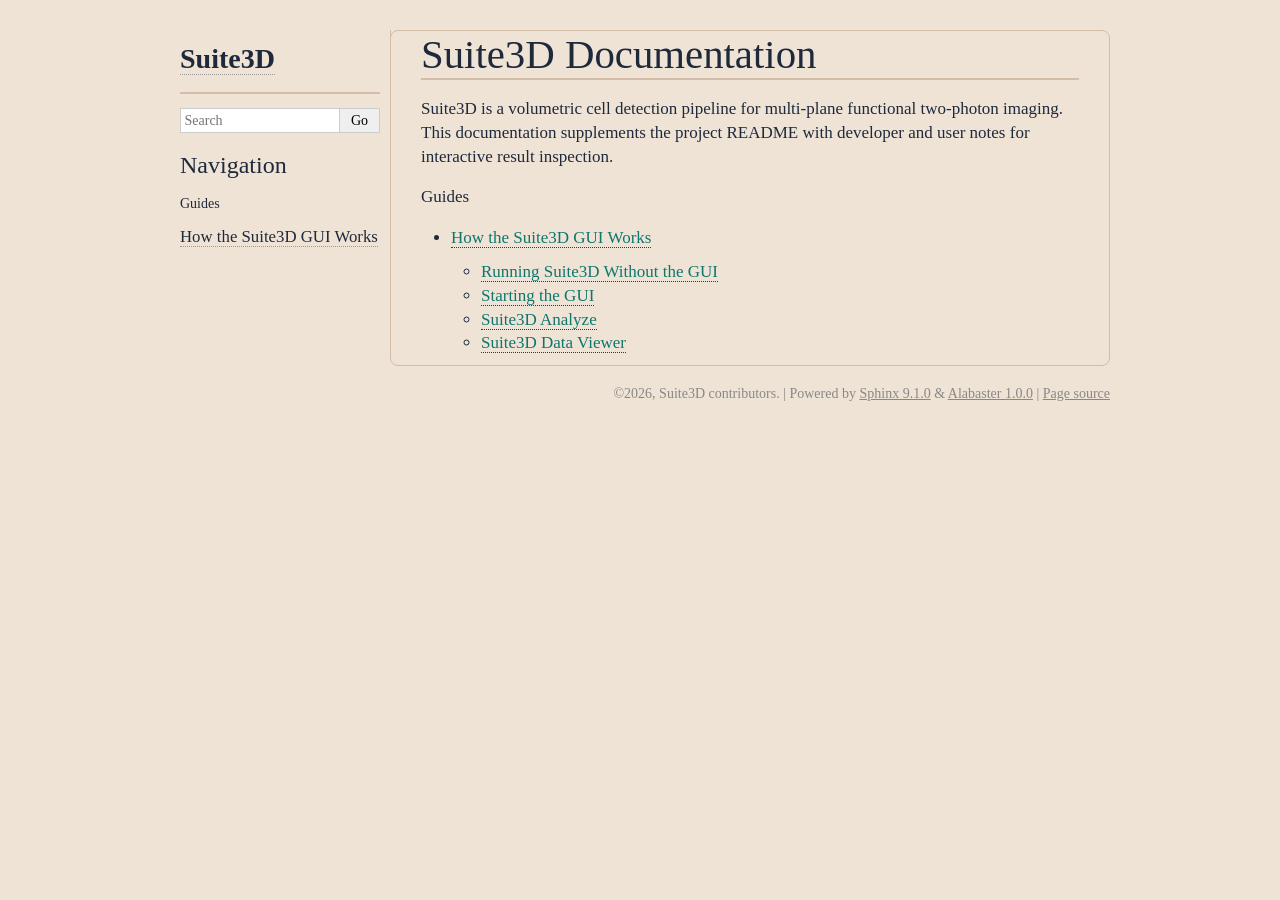
<file: docs/_build/html/index.html>
<!DOCTYPE html>

<html lang="en" data-content_root="./">
  <head>
    <meta charset="utf-8" />
    <meta name="viewport" content="width=device-width, initial-scale=1.0" /><meta name="viewport" content="width=device-width, initial-scale=1" />

    <title>Suite3D Documentation &#8212; Suite3D documentation</title>
    <link rel="stylesheet" type="text/css" href="_static/pygments.css?v=5ecbeea2" />
    <link rel="stylesheet" type="text/css" href="_static/basic.css?v=b08954a9" />
    <link rel="stylesheet" type="text/css" href="_static/alabaster.css?v=27fed22d" />
    <link rel="stylesheet" type="text/css" href="_static/custom.css?v=f5056de7" />
    <script src="_static/documentation_options.js?v=5929fcd5"></script>
    <script src="_static/doctools.js?v=fd6eb6e6"></script>
    <script src="_static/sphinx_highlight.js?v=6ffebe34"></script>
    <link rel="index" title="Index" href="genindex.html" />
    <link rel="search" title="Search" href="search.html" />
    <link rel="next" title="How the Suite3D GUI Works" href="gui.html" />
   
  <link rel="stylesheet" href="_static/custom.css" type="text/css" />
  

  
  

  </head><body>
  

    <div class="document">
      <div class="documentwrapper">
        <div class="bodywrapper">
          

          <div class="body" role="main">
            
  <section id="suite3d-documentation">
<h1>Suite3D Documentation<a class="headerlink" href="#suite3d-documentation" title="Link to this heading">¶</a></h1>
<p>Suite3D is a volumetric cell detection pipeline for multi-plane functional
two-photon imaging. This documentation supplements the project README with
developer and user notes for interactive result inspection.</p>
<div class="toctree-wrapper compound">
<p class="caption" role="heading"><span class="caption-text">Guides</span></p>
<ul>
<li class="toctree-l1"><a class="reference internal" href="gui.html">How the Suite3D GUI Works</a><ul>
<li class="toctree-l2"><a class="reference internal" href="gui.html#running-suite3d-without-the-gui">Running Suite3D Without the GUI</a></li>
<li class="toctree-l2"><a class="reference internal" href="gui.html#starting-the-gui">Starting the GUI</a></li>
<li class="toctree-l2"><a class="reference internal" href="gui.html#suite3d-analyze">Suite3D Analyze</a></li>
<li class="toctree-l2"><a class="reference internal" href="gui.html#suite3d-data-viewer">Suite3D Data Viewer</a></li>
</ul>
</li>
</ul>
</div>
</section>


          </div>
          
        </div>
      </div>
      <div class="sphinxsidebar" role="navigation" aria-label="Main">
        <div class="sphinxsidebarwrapper">
<h1 class="logo"><a href="#">Suite3D</a></h1>









<search id="searchbox" style="display: none" role="search">
    <div class="searchformwrapper">
    <form class="search" action="search.html" method="get">
      <input type="text" name="q" aria-labelledby="searchlabel" autocomplete="off" autocorrect="off" autocapitalize="off" spellcheck="false" placeholder="Search"/>
      <input type="submit" value="Go" />
    </form>
    </div>
</search>
<script>document.getElementById('searchbox').style.display = "block"</script><h3>Navigation</h3>
<p class="caption" role="heading"><span class="caption-text">Guides</span></p>
<ul>
<li class="toctree-l1"><a class="reference internal" href="gui.html">How the Suite3D GUI Works</a></li>
</ul>

<div class="relations">
<h3>Related Topics</h3>
<ul>
  <li><a href="#">Documentation overview</a><ul>
      <li>Next: <a href="gui.html" title="next chapter">How the Suite3D GUI Works</a></li>
  </ul></li>
</ul>
</div>








        </div>
      </div>
      <div class="clearer"></div>
    </div>
    <div class="footer">
      &#169;2026, Suite3D contributors.
      
      |
      Powered by <a href="https://www.sphinx-doc.org/">Sphinx 9.1.0</a>
      &amp; <a href="https://alabaster.readthedocs.io">Alabaster 1.0.0</a>
      
      |
      <a href="_sources/index.rst.txt"
          rel="nofollow">Page source</a>
    </div>

    

    
  </body>
</html>
</file>
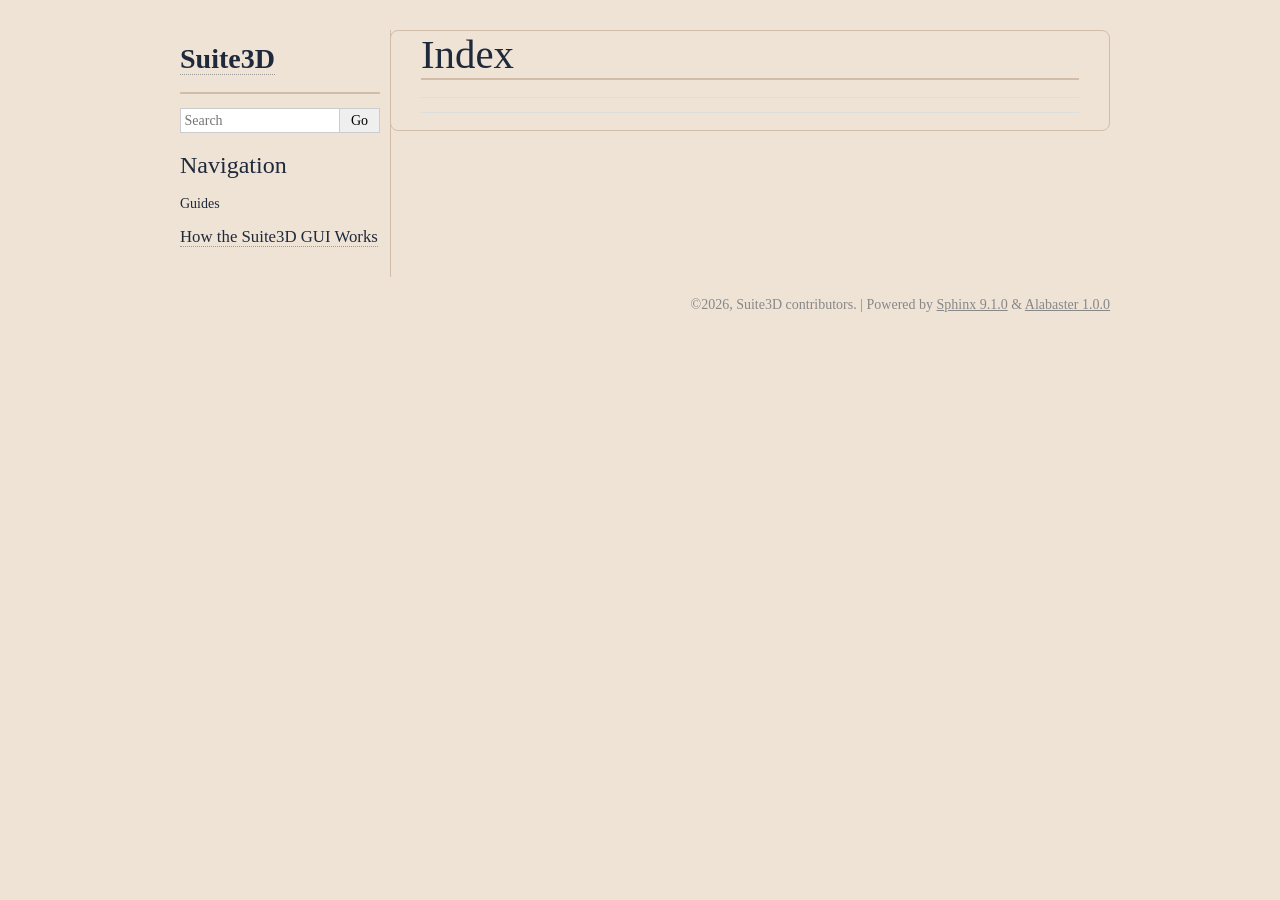
<file: docs/_build/html/genindex.html>
<!DOCTYPE html>

<html lang="en" data-content_root="./">
  <head>
    <meta charset="utf-8" />
    <meta name="viewport" content="width=device-width, initial-scale=1.0" />
    <title>Index &#8212; Suite3D documentation</title>
    <link rel="stylesheet" type="text/css" href="_static/pygments.css?v=5ecbeea2" />
    <link rel="stylesheet" type="text/css" href="_static/basic.css?v=b08954a9" />
    <link rel="stylesheet" type="text/css" href="_static/alabaster.css?v=27fed22d" />
    <link rel="stylesheet" type="text/css" href="_static/custom.css?v=f5056de7" />
    <script src="_static/documentation_options.js?v=5929fcd5"></script>
    <script src="_static/doctools.js?v=fd6eb6e6"></script>
    <script src="_static/sphinx_highlight.js?v=6ffebe34"></script>
    <link rel="index" title="Index" href="#" />
    <link rel="search" title="Search" href="search.html" />
   
  <link rel="stylesheet" href="_static/custom.css" type="text/css" />
  

  
  

  </head><body>
  

    <div class="document">
      <div class="documentwrapper">
        <div class="bodywrapper">
          

          <div class="body" role="main">
            

<h1 id="index">Index</h1>

<div class="genindex-jumpbox">
 
</div>


          </div>
          
        </div>
      </div>
      <div class="sphinxsidebar" role="navigation" aria-label="Main">
        <div class="sphinxsidebarwrapper">
<h1 class="logo"><a href="index.html">Suite3D</a></h1>









<search id="searchbox" style="display: none" role="search">
    <div class="searchformwrapper">
    <form class="search" action="search.html" method="get">
      <input type="text" name="q" aria-labelledby="searchlabel" autocomplete="off" autocorrect="off" autocapitalize="off" spellcheck="false" placeholder="Search"/>
      <input type="submit" value="Go" />
    </form>
    </div>
</search>
<script>document.getElementById('searchbox').style.display = "block"</script><h3>Navigation</h3>
<p class="caption" role="heading"><span class="caption-text">Guides</span></p>
<ul>
<li class="toctree-l1"><a class="reference internal" href="gui.html">How the Suite3D GUI Works</a></li>
</ul>

<div class="relations">
<h3>Related Topics</h3>
<ul>
  <li><a href="index.html">Documentation overview</a><ul>
  </ul></li>
</ul>
</div>








        </div>
      </div>
      <div class="clearer"></div>
    </div>
    <div class="footer">
      &#169;2026, Suite3D contributors.
      
      |
      Powered by <a href="https://www.sphinx-doc.org/">Sphinx 9.1.0</a>
      &amp; <a href="https://alabaster.readthedocs.io">Alabaster 1.0.0</a>
      
    </div>

    

    
  </body>
</html>
</file>
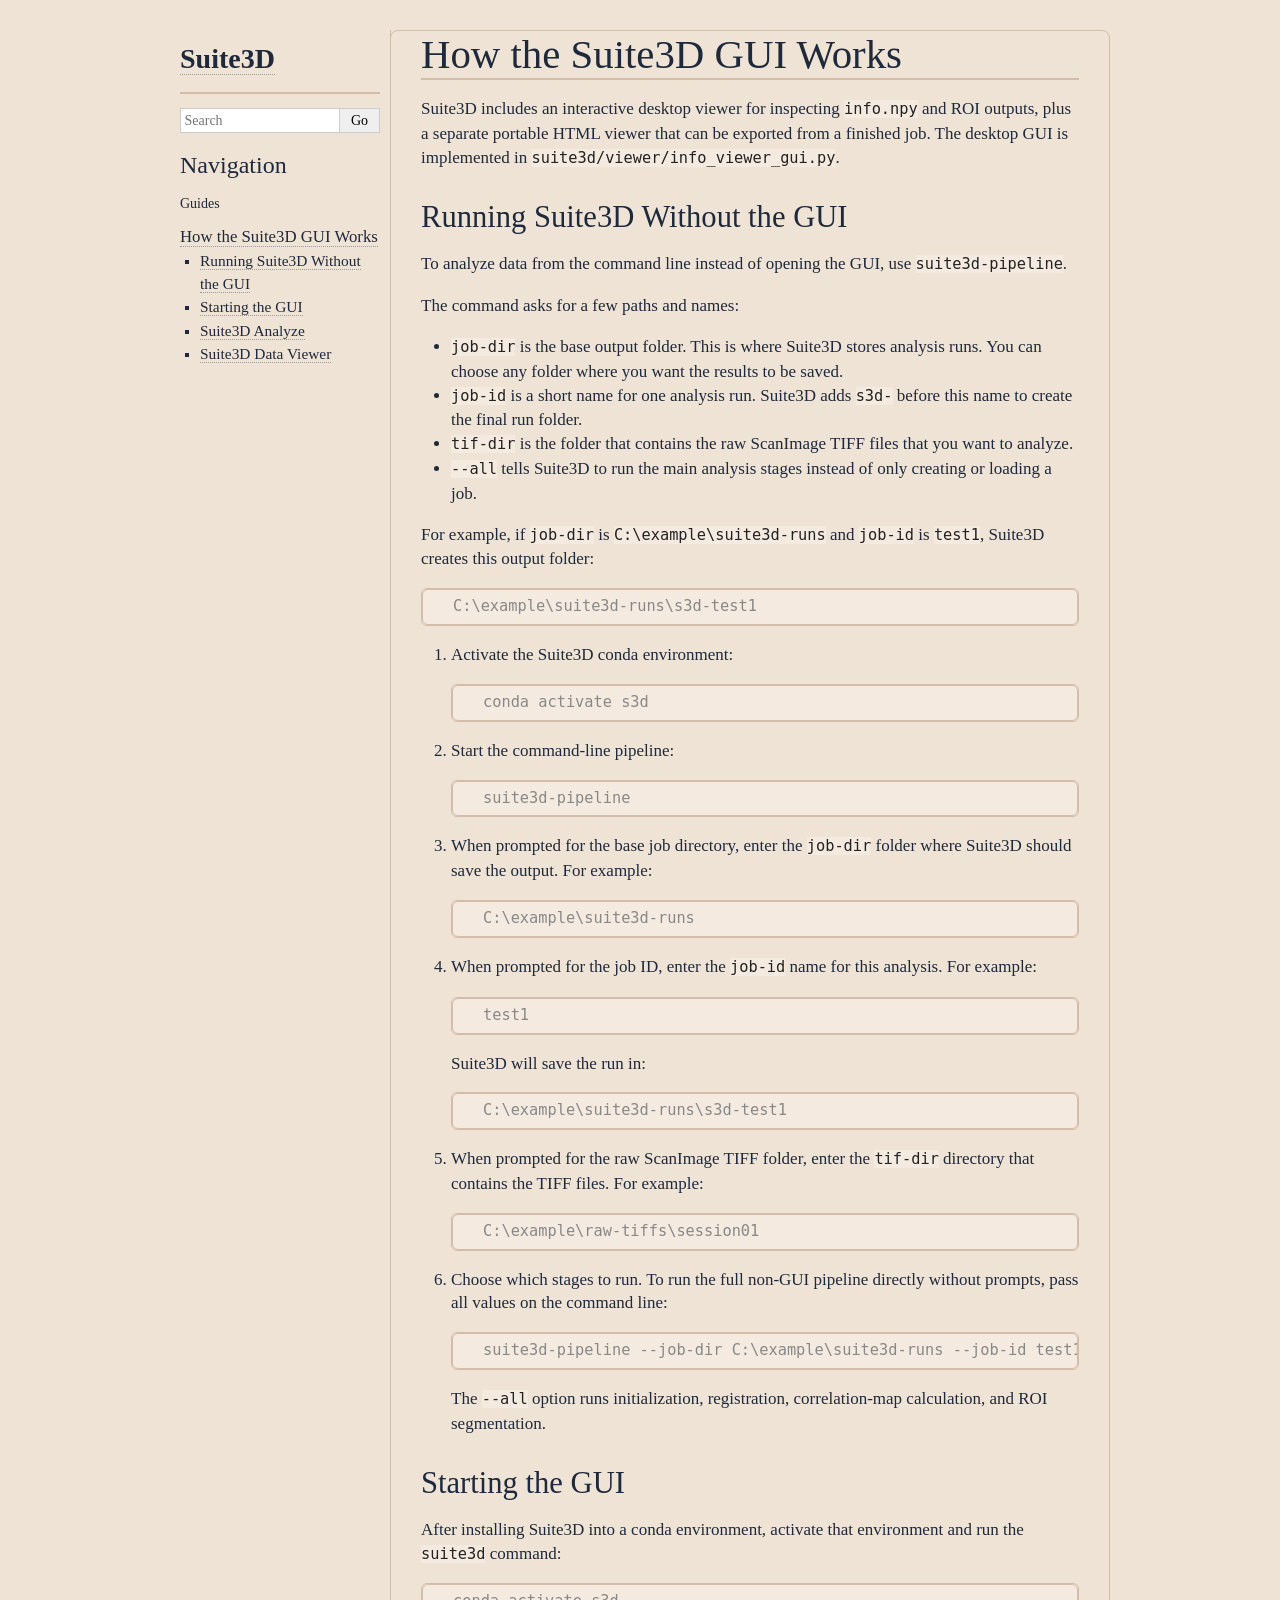
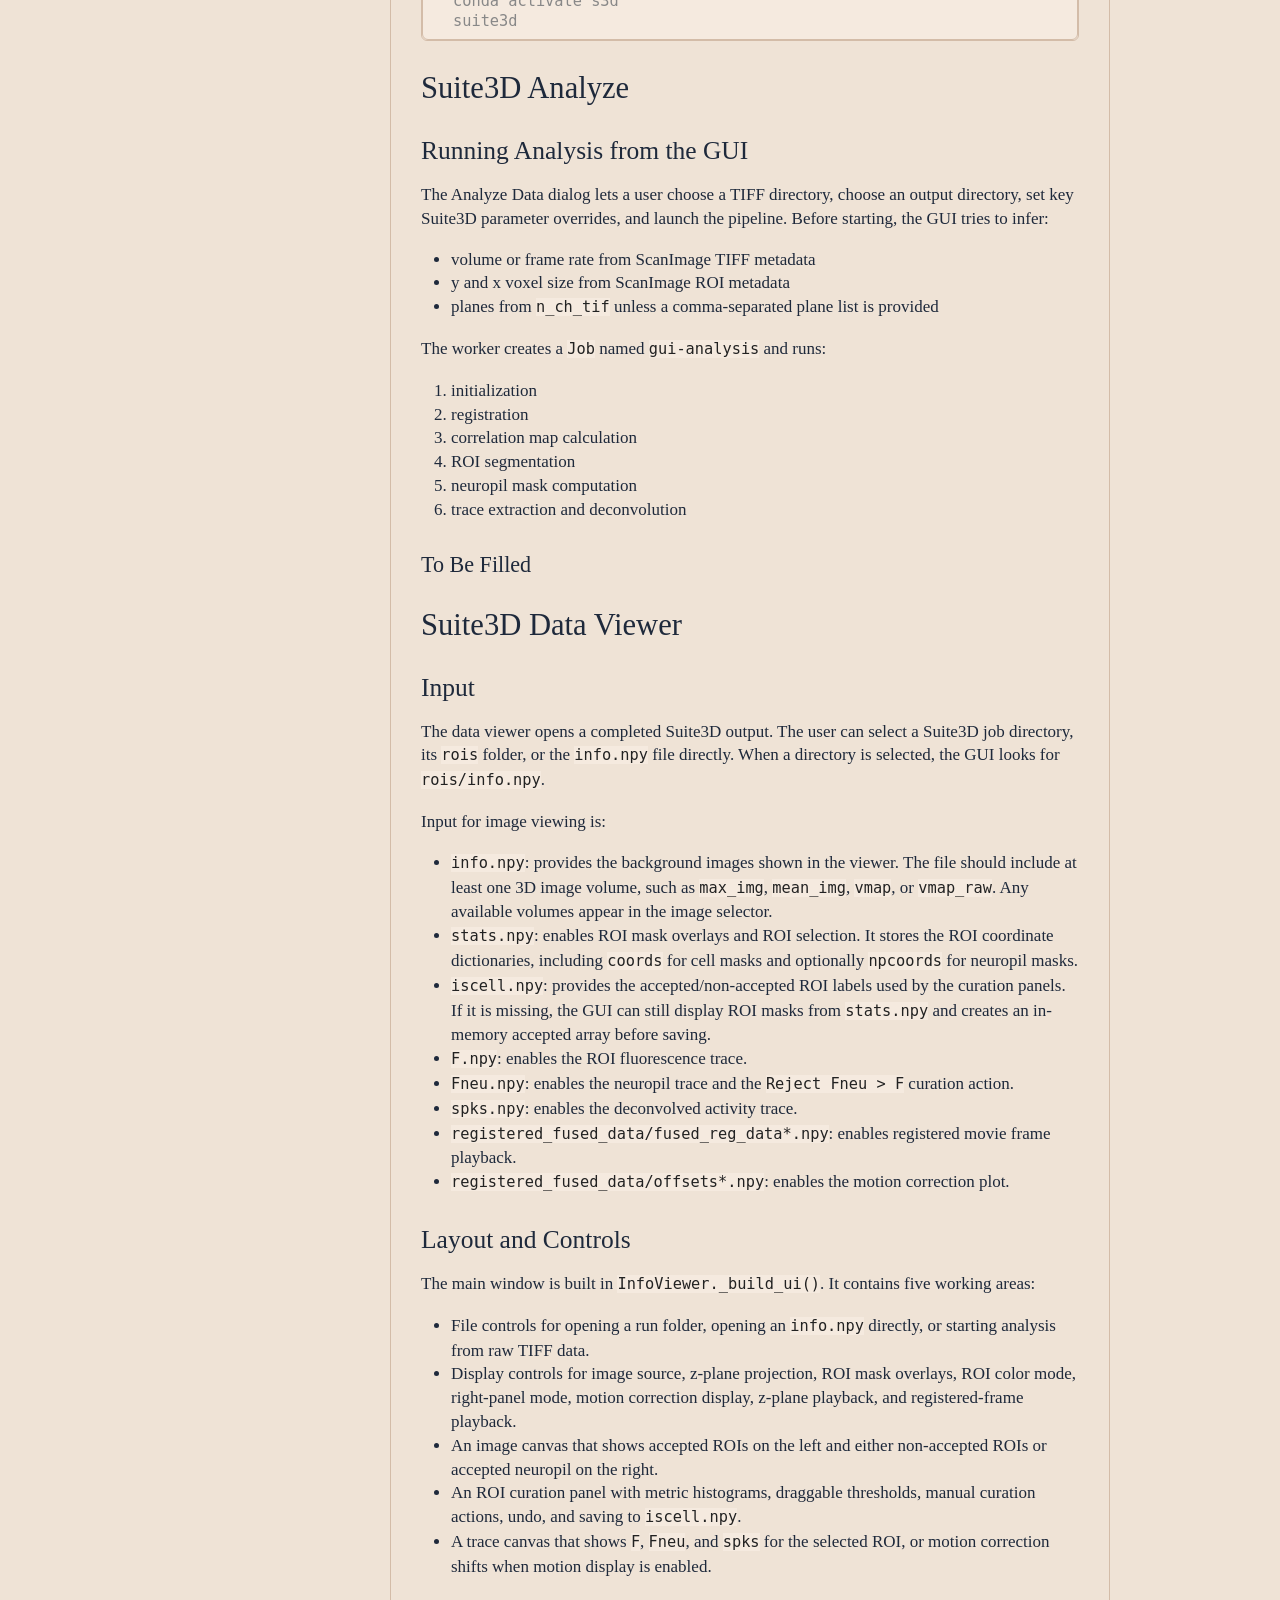
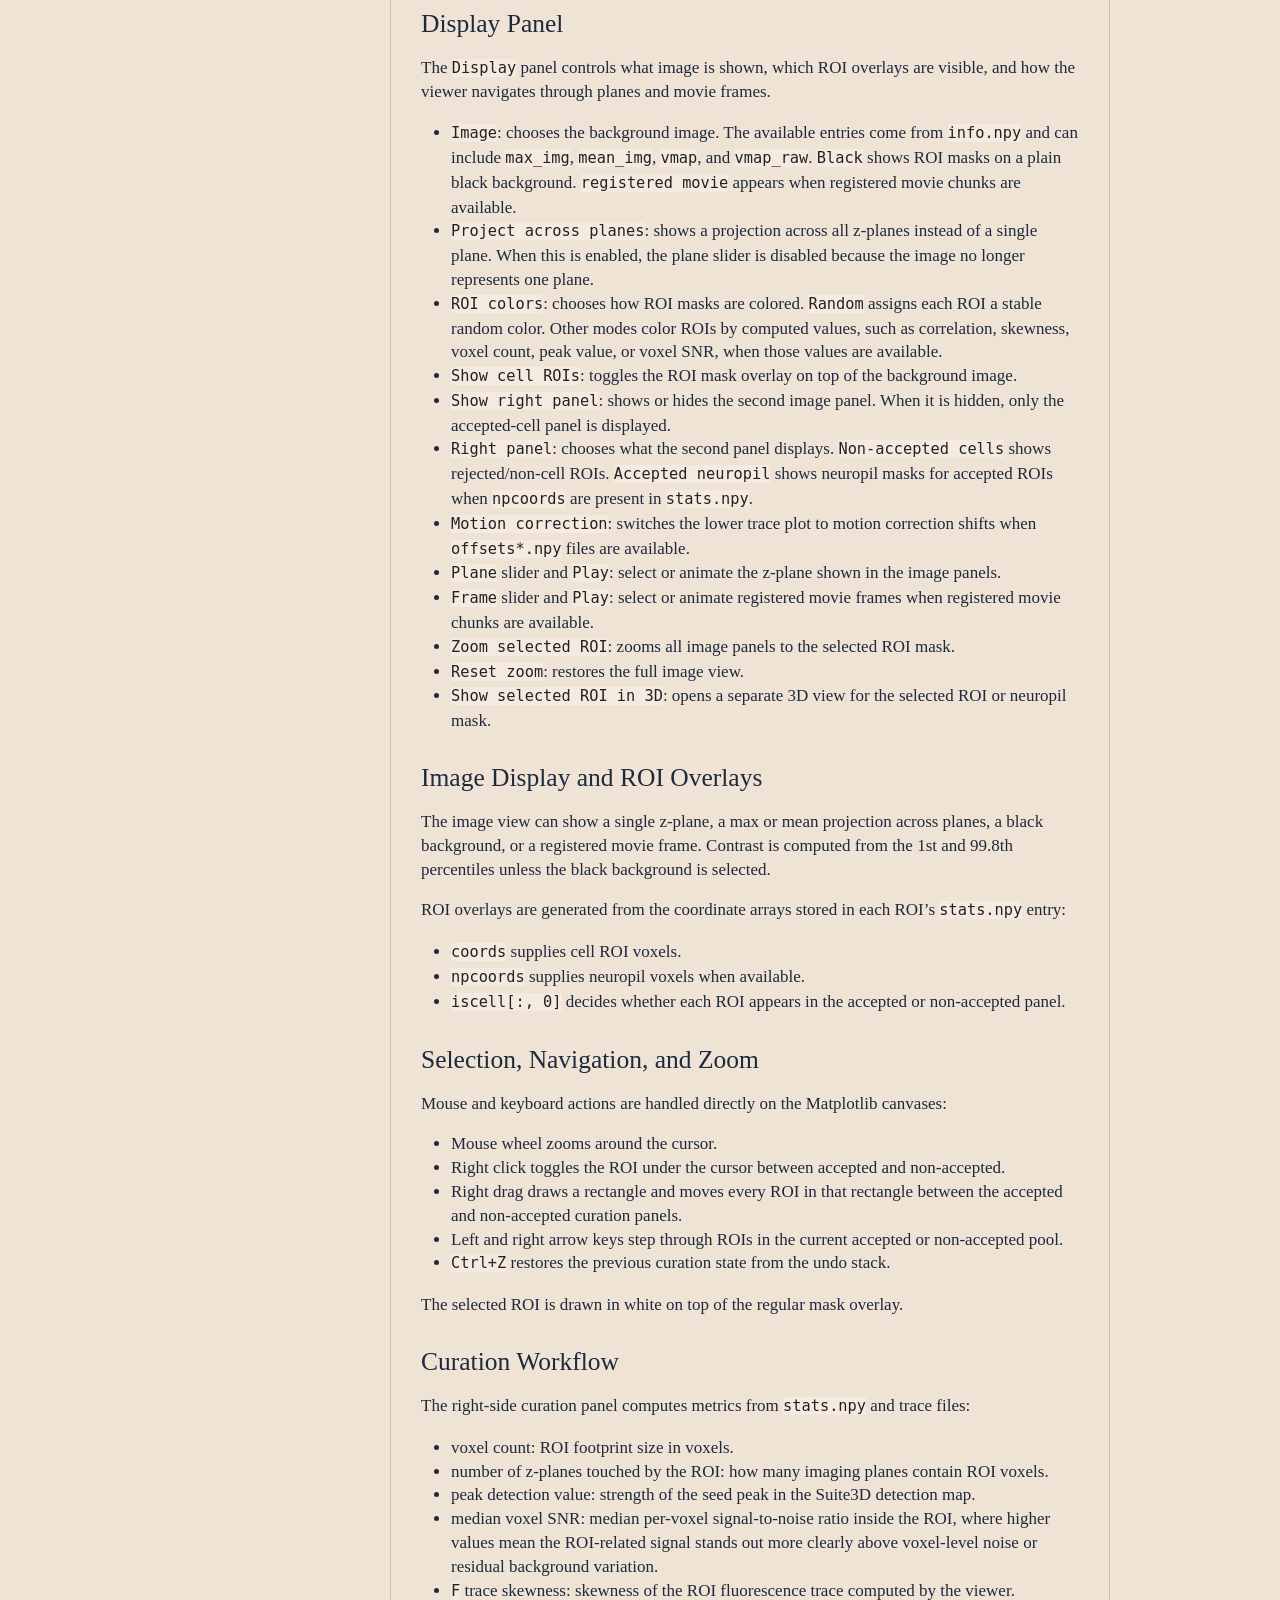
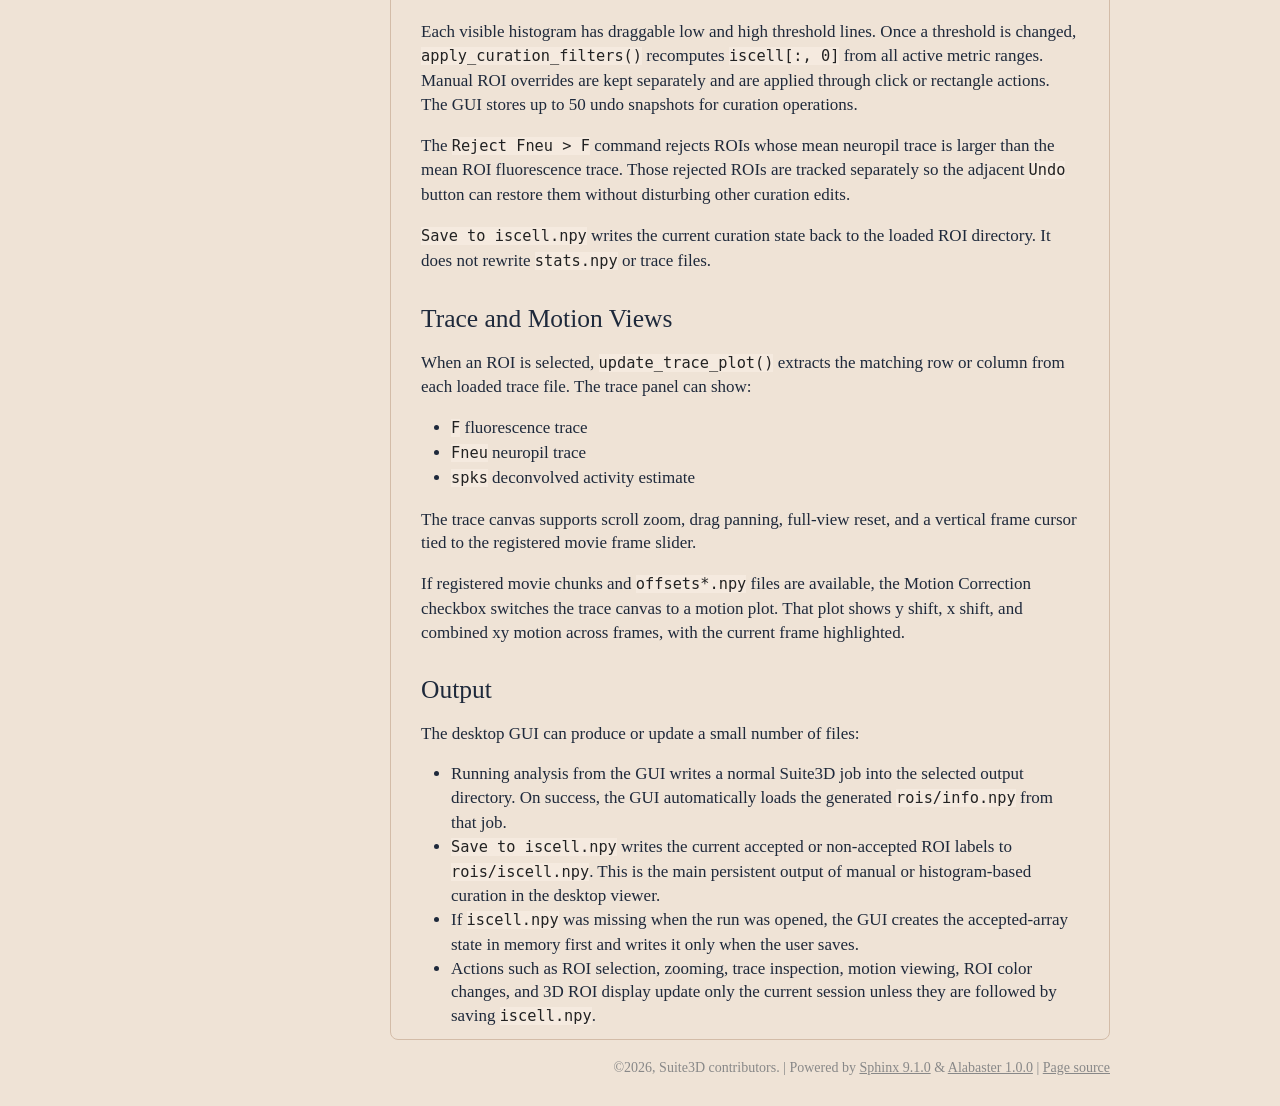
<file: docs/_build/html/gui.html>
<!DOCTYPE html>

<html lang="en" data-content_root="./">
  <head>
    <meta charset="utf-8" />
    <meta name="viewport" content="width=device-width, initial-scale=1.0" /><meta name="viewport" content="width=device-width, initial-scale=1" />

    <title>How the Suite3D GUI Works &#8212; Suite3D documentation</title>
    <link rel="stylesheet" type="text/css" href="_static/pygments.css?v=5ecbeea2" />
    <link rel="stylesheet" type="text/css" href="_static/basic.css?v=b08954a9" />
    <link rel="stylesheet" type="text/css" href="_static/alabaster.css?v=27fed22d" />
    <link rel="stylesheet" type="text/css" href="_static/custom.css?v=f5056de7" />
    <script src="_static/documentation_options.js?v=5929fcd5"></script>
    <script src="_static/doctools.js?v=fd6eb6e6"></script>
    <script src="_static/sphinx_highlight.js?v=6ffebe34"></script>
    <link rel="index" title="Index" href="genindex.html" />
    <link rel="search" title="Search" href="search.html" />
    <link rel="prev" title="Suite3D Documentation" href="index.html" />
   
  <link rel="stylesheet" href="_static/custom.css" type="text/css" />
  

  
  

  </head><body>
  

    <div class="document">
      <div class="documentwrapper">
        <div class="bodywrapper">
          

          <div class="body" role="main">
            
  <section id="how-the-suite3d-gui-works">
<h1>How the Suite3D GUI Works<a class="headerlink" href="#how-the-suite3d-gui-works" title="Link to this heading">¶</a></h1>
<p>Suite3D includes an interactive desktop viewer for inspecting <code class="docutils literal notranslate"><span class="pre">info.npy</span></code> and
ROI outputs, plus a separate portable HTML viewer that can be exported from a
finished job. The desktop GUI is implemented in
<code class="docutils literal notranslate"><span class="pre">suite3d/viewer/info_viewer_gui.py</span></code>.</p>
<section id="running-suite3d-without-the-gui">
<h2>Running Suite3D Without the GUI<a class="headerlink" href="#running-suite3d-without-the-gui" title="Link to this heading">¶</a></h2>
<p>To analyze data from the command line instead of opening the GUI, use
<code class="docutils literal notranslate"><span class="pre">suite3d-pipeline</span></code>.</p>
<p>The command asks for a few paths and names:</p>
<ul class="simple">
<li><p><code class="docutils literal notranslate"><span class="pre">job-dir</span></code> is the base output folder. This is where Suite3D stores analysis
runs. You can choose any folder where you want the results to be saved.</p></li>
<li><p><code class="docutils literal notranslate"><span class="pre">job-id</span></code> is a short name for one analysis run. Suite3D adds <code class="docutils literal notranslate"><span class="pre">s3d-</span></code> before
this name to create the final run folder.</p></li>
<li><p><code class="docutils literal notranslate"><span class="pre">tif-dir</span></code> is the folder that contains the raw ScanImage TIFF files that you
want to analyze.</p></li>
<li><p><code class="docutils literal notranslate"><span class="pre">--all</span></code> tells Suite3D to run the main analysis stages instead of only
creating or loading a job.</p></li>
</ul>
<p>For example, if <code class="docutils literal notranslate"><span class="pre">job-dir</span></code> is <code class="docutils literal notranslate"><span class="pre">C:\example\suite3d-runs</span></code> and <code class="docutils literal notranslate"><span class="pre">job-id</span></code>
is <code class="docutils literal notranslate"><span class="pre">test1</span></code>, Suite3D creates this output folder:</p>
<div class="highlight-console notranslate"><div class="highlight"><pre><span></span><span class="go">C:\example\suite3d-runs\s3d-test1</span>
</pre></div>
</div>
<ol class="arabic">
<li><p>Activate the Suite3D conda environment:</p>
<div class="highlight-console notranslate"><div class="highlight"><pre><span></span><span class="go">conda activate s3d</span>
</pre></div>
</div>
</li>
<li><p>Start the command-line pipeline:</p>
<div class="highlight-console notranslate"><div class="highlight"><pre><span></span><span class="go">suite3d-pipeline</span>
</pre></div>
</div>
</li>
<li><p>When prompted for the base job directory, enter the <code class="docutils literal notranslate"><span class="pre">job-dir</span></code> folder where
Suite3D should save the output. For example:</p>
<div class="highlight-console notranslate"><div class="highlight"><pre><span></span><span class="go">C:\example\suite3d-runs</span>
</pre></div>
</div>
</li>
<li><p>When prompted for the job ID, enter the <code class="docutils literal notranslate"><span class="pre">job-id</span></code> name for this analysis.
For example:</p>
<div class="highlight-console notranslate"><div class="highlight"><pre><span></span><span class="go">test1</span>
</pre></div>
</div>
<p>Suite3D will save the run in:</p>
<div class="highlight-console notranslate"><div class="highlight"><pre><span></span><span class="go">C:\example\suite3d-runs\s3d-test1</span>
</pre></div>
</div>
</li>
<li><p>When prompted for the raw ScanImage TIFF folder, enter the <code class="docutils literal notranslate"><span class="pre">tif-dir</span></code>
directory that contains the TIFF files. For example:</p>
<div class="highlight-console notranslate"><div class="highlight"><pre><span></span><span class="go">C:\example\raw-tiffs\session01</span>
</pre></div>
</div>
</li>
<li><p>Choose which stages to run. To run the full non-GUI pipeline directly without
prompts, pass all values on the command line:</p>
<div class="highlight-console notranslate"><div class="highlight"><pre><span></span><span class="go">suite3d-pipeline --job-dir C:\example\suite3d-runs --job-id test1 --tif-dir C:\example\raw-tiffs\session01 --all</span>
</pre></div>
</div>
<p>The <code class="docutils literal notranslate"><span class="pre">--all</span></code> option runs initialization, registration, correlation-map
calculation, and ROI segmentation.</p>
</li>
</ol>
</section>
<section id="starting-the-gui">
<h2>Starting the GUI<a class="headerlink" href="#starting-the-gui" title="Link to this heading">¶</a></h2>
<p>After installing Suite3D into a conda environment, activate that environment and
run the <code class="docutils literal notranslate"><span class="pre">suite3d</span></code> command:</p>
<div class="highlight-console notranslate"><div class="highlight"><pre><span></span><span class="go">conda activate s3d</span>
<span class="go">suite3d</span>
</pre></div>
</div>
</section>
<section id="suite3d-analyze">
<h2>Suite3D Analyze<a class="headerlink" href="#suite3d-analyze" title="Link to this heading">¶</a></h2>
<section id="running-analysis-from-the-gui">
<h3>Running Analysis from the GUI<a class="headerlink" href="#running-analysis-from-the-gui" title="Link to this heading">¶</a></h3>
<p>The Analyze Data dialog lets a user choose a TIFF directory, choose an output
directory, set key Suite3D parameter overrides, and launch the pipeline. Before
starting, the GUI tries to infer:</p>
<ul class="simple">
<li><p>volume or frame rate from ScanImage TIFF metadata</p></li>
<li><p>y and x voxel size from ScanImage ROI metadata</p></li>
<li><p>planes from <code class="docutils literal notranslate"><span class="pre">n_ch_tif</span></code> unless a comma-separated plane list is provided</p></li>
</ul>
<p>The worker creates a <code class="docutils literal notranslate"><span class="pre">Job</span></code> named <code class="docutils literal notranslate"><span class="pre">gui-analysis</span></code> and runs:</p>
<ol class="arabic simple">
<li><p>initialization</p></li>
<li><p>registration</p></li>
<li><p>correlation map calculation</p></li>
<li><p>ROI segmentation</p></li>
<li><p>neuropil mask computation</p></li>
<li><p>trace extraction and deconvolution</p></li>
</ol>
<section id="to-be-filled">
<h4>To Be Filled<a class="headerlink" href="#to-be-filled" title="Link to this heading">¶</a></h4>
</section>
</section>
</section>
<section id="suite3d-data-viewer">
<h2>Suite3D Data Viewer<a class="headerlink" href="#suite3d-data-viewer" title="Link to this heading">¶</a></h2>
<section id="input">
<h3>Input<a class="headerlink" href="#input" title="Link to this heading">¶</a></h3>
<p>The data viewer opens a completed Suite3D output. The user can select a
Suite3D job directory, its <code class="docutils literal notranslate"><span class="pre">rois</span></code> folder, or the <code class="docutils literal notranslate"><span class="pre">info.npy</span></code> file directly.
When a directory is selected, the GUI looks for <code class="docutils literal notranslate"><span class="pre">rois/info.npy</span></code>.</p>
<p>Input for image viewing is:</p>
<ul class="simple">
<li><p><code class="docutils literal notranslate"><span class="pre">info.npy</span></code>: provides the background images shown in the viewer. The file
should include at least one 3D image volume, such as <code class="docutils literal notranslate"><span class="pre">max_img</span></code>,
<code class="docutils literal notranslate"><span class="pre">mean_img</span></code>, <code class="docutils literal notranslate"><span class="pre">vmap</span></code>, or <code class="docutils literal notranslate"><span class="pre">vmap_raw</span></code>. Any available volumes appear in the
image selector.</p></li>
<li><p><code class="docutils literal notranslate"><span class="pre">stats.npy</span></code>: enables ROI mask overlays and ROI selection. It stores the ROI
coordinate dictionaries, including <code class="docutils literal notranslate"><span class="pre">coords</span></code> for cell masks and optionally
<code class="docutils literal notranslate"><span class="pre">npcoords</span></code> for neuropil masks.</p></li>
<li><p><code class="docutils literal notranslate"><span class="pre">iscell.npy</span></code>: provides the accepted/non-accepted ROI labels used by the curation panels. If it is missing, the GUI can still display ROI
masks from <code class="docutils literal notranslate"><span class="pre">stats.npy</span></code> and creates an in-memory accepted array before
saving.</p></li>
<li><p><code class="docutils literal notranslate"><span class="pre">F.npy</span></code>: enables the ROI fluorescence trace.</p></li>
<li><p><code class="docutils literal notranslate"><span class="pre">Fneu.npy</span></code>: enables the neuropil trace and the <code class="docutils literal notranslate"><span class="pre">Reject</span> <span class="pre">Fneu</span> <span class="pre">&gt;</span> <span class="pre">F</span></code> curation
action.</p></li>
<li><p><code class="docutils literal notranslate"><span class="pre">spks.npy</span></code>: enables the deconvolved activity trace.</p></li>
<li><p><code class="docutils literal notranslate"><span class="pre">registered_fused_data/fused_reg_data*.npy</span></code>: enables registered movie frame
playback.</p></li>
<li><p><code class="docutils literal notranslate"><span class="pre">registered_fused_data/offsets*.npy</span></code>: enables the motion correction plot.</p></li>
</ul>
</section>
<section id="layout-and-controls">
<h3>Layout and Controls<a class="headerlink" href="#layout-and-controls" title="Link to this heading">¶</a></h3>
<p>The main window is built in <code class="docutils literal notranslate"><span class="pre">InfoViewer._build_ui()</span></code>. It contains five working
areas:</p>
<ul class="simple">
<li><p>File controls for opening a run folder, opening an <code class="docutils literal notranslate"><span class="pre">info.npy</span></code> directly, or
starting analysis from raw TIFF data.</p></li>
<li><p>Display controls for image source, z-plane projection, ROI mask overlays,
ROI color mode, right-panel mode, motion correction display, z-plane playback,
and registered-frame playback.</p></li>
<li><p>An image canvas that shows accepted ROIs on the left and either non-accepted
ROIs or accepted neuropil on the right.</p></li>
<li><p>An ROI curation panel with metric histograms, draggable thresholds, manual
curation actions, undo, and saving to <code class="docutils literal notranslate"><span class="pre">iscell.npy</span></code>.</p></li>
<li><p>A trace canvas that shows <code class="docutils literal notranslate"><span class="pre">F</span></code>, <code class="docutils literal notranslate"><span class="pre">Fneu</span></code>, and <code class="docutils literal notranslate"><span class="pre">spks</span></code> for the selected ROI,
or motion correction shifts when motion display is enabled.</p></li>
</ul>
</section>
<section id="display-panel">
<h3>Display Panel<a class="headerlink" href="#display-panel" title="Link to this heading">¶</a></h3>
<p>The <code class="docutils literal notranslate"><span class="pre">Display</span></code> panel controls what image is shown, which ROI overlays are
visible, and how the viewer navigates through planes and movie frames.</p>
<ul class="simple">
<li><p><code class="docutils literal notranslate"><span class="pre">Image</span></code>: chooses the background image. The available entries come from
<code class="docutils literal notranslate"><span class="pre">info.npy</span></code> and can include <code class="docutils literal notranslate"><span class="pre">max_img</span></code>, <code class="docutils literal notranslate"><span class="pre">mean_img</span></code>, <code class="docutils literal notranslate"><span class="pre">vmap</span></code>, and
<code class="docutils literal notranslate"><span class="pre">vmap_raw</span></code>. <code class="docutils literal notranslate"><span class="pre">Black</span></code> shows ROI masks on a plain black background.
<code class="docutils literal notranslate"><span class="pre">registered</span> <span class="pre">movie</span></code> appears when registered movie chunks are available.</p></li>
<li><p><code class="docutils literal notranslate"><span class="pre">Project</span> <span class="pre">across</span> <span class="pre">planes</span></code>: shows a projection across all z-planes instead of
a single plane. When this is enabled, the plane slider is disabled because the
image no longer represents one plane.</p></li>
<li><p><code class="docutils literal notranslate"><span class="pre">ROI</span> <span class="pre">colors</span></code>: chooses how ROI masks are colored. <code class="docutils literal notranslate"><span class="pre">Random</span></code> assigns each ROI
a stable random color. Other modes color ROIs by computed values, such as
correlation, skewness, voxel count, peak value, or voxel SNR, when those
values are available.</p></li>
<li><p><code class="docutils literal notranslate"><span class="pre">Show</span> <span class="pre">cell</span> <span class="pre">ROIs</span></code>: toggles the ROI mask overlay on top of the background
image.</p></li>
<li><p><code class="docutils literal notranslate"><span class="pre">Show</span> <span class="pre">right</span> <span class="pre">panel</span></code>: shows or hides the second image panel. When it is hidden,
only the accepted-cell panel is displayed.</p></li>
<li><p><code class="docutils literal notranslate"><span class="pre">Right</span> <span class="pre">panel</span></code>: chooses what the second panel displays. <code class="docutils literal notranslate"><span class="pre">Non-accepted</span>
<span class="pre">cells</span></code> shows rejected/non-cell ROIs. <code class="docutils literal notranslate"><span class="pre">Accepted</span> <span class="pre">neuropil</span></code> shows neuropil
masks for accepted ROIs when <code class="docutils literal notranslate"><span class="pre">npcoords</span></code> are present in <code class="docutils literal notranslate"><span class="pre">stats.npy</span></code>.</p></li>
<li><p><code class="docutils literal notranslate"><span class="pre">Motion</span> <span class="pre">correction</span></code>: switches the lower trace plot to motion correction
shifts when <code class="docutils literal notranslate"><span class="pre">offsets*.npy</span></code> files are available.</p></li>
<li><p><code class="docutils literal notranslate"><span class="pre">Plane</span></code> slider and <code class="docutils literal notranslate"><span class="pre">Play</span></code>: select or animate the z-plane shown in the
image panels.</p></li>
<li><p><code class="docutils literal notranslate"><span class="pre">Frame</span></code> slider and <code class="docutils literal notranslate"><span class="pre">Play</span></code>: select or animate registered movie frames when
registered movie chunks are available.</p></li>
<li><p><code class="docutils literal notranslate"><span class="pre">Zoom</span> <span class="pre">selected</span> <span class="pre">ROI</span></code>: zooms all image panels to the selected ROI mask.</p></li>
<li><p><code class="docutils literal notranslate"><span class="pre">Reset</span> <span class="pre">zoom</span></code>: restores the full image view.</p></li>
<li><p><code class="docutils literal notranslate"><span class="pre">Show</span> <span class="pre">selected</span> <span class="pre">ROI</span> <span class="pre">in</span> <span class="pre">3D</span></code>: opens a separate 3D view for the selected ROI or
neuropil mask.</p></li>
</ul>
</section>
<section id="image-display-and-roi-overlays">
<h3>Image Display and ROI Overlays<a class="headerlink" href="#image-display-and-roi-overlays" title="Link to this heading">¶</a></h3>
<p>The image view can show a single z-plane, a max or mean projection across
planes, a black background, or a registered movie frame. Contrast is computed
from the 1st and 99.8th percentiles unless the black background is selected.</p>
<p>ROI overlays are generated from the coordinate arrays stored in each ROI’s
<code class="docutils literal notranslate"><span class="pre">stats.npy</span></code> entry:</p>
<ul class="simple">
<li><p><code class="docutils literal notranslate"><span class="pre">coords</span></code> supplies cell ROI voxels.</p></li>
<li><p><code class="docutils literal notranslate"><span class="pre">npcoords</span></code> supplies neuropil voxels when available.</p></li>
<li><p><code class="docutils literal notranslate"><span class="pre">iscell[:,</span> <span class="pre">0]</span></code> decides whether each ROI appears in the accepted or
non-accepted panel.</p></li>
</ul>
</section>
<section id="selection-navigation-and-zoom">
<h3>Selection, Navigation, and Zoom<a class="headerlink" href="#selection-navigation-and-zoom" title="Link to this heading">¶</a></h3>
<p>Mouse and keyboard actions are handled directly on the Matplotlib canvases:</p>
<ul class="simple">
<li><p>Mouse wheel zooms around the cursor.</p></li>
<li><p>Right click toggles the ROI under the cursor between accepted and
non-accepted.</p></li>
<li><p>Right drag draws a rectangle and moves every ROI in that rectangle between the
accepted and non-accepted curation panels.</p></li>
<li><p>Left and right arrow keys step through ROIs in the current accepted or
non-accepted pool.</p></li>
<li><p><code class="docutils literal notranslate"><span class="pre">Ctrl+Z</span></code> restores the previous curation state from the undo stack.</p></li>
</ul>
<p>The selected ROI is drawn in white on top of the regular mask overlay.</p>
</section>
<section id="curation-workflow">
<h3>Curation Workflow<a class="headerlink" href="#curation-workflow" title="Link to this heading">¶</a></h3>
<p>The right-side curation panel computes metrics from <code class="docutils literal notranslate"><span class="pre">stats.npy</span></code> and trace
files:</p>
<ul class="simple">
<li><p>voxel count: ROI footprint size in voxels.</p></li>
<li><p>number of z-planes touched by the ROI: how many imaging planes contain ROI
voxels.</p></li>
<li><p>peak detection value: strength of the seed peak in the Suite3D detection map.</p></li>
<li><p>median voxel SNR: median per-voxel signal-to-noise ratio inside the ROI,
where higher values mean the ROI-related signal stands out more clearly above
voxel-level noise or residual background variation.</p></li>
<li><p><code class="docutils literal notranslate"><span class="pre">F</span></code> trace skewness: skewness of the ROI fluorescence trace computed by the
viewer.</p></li>
</ul>
<p>Each visible histogram has draggable low and high threshold lines. Once a
threshold is changed, <code class="docutils literal notranslate"><span class="pre">apply_curation_filters()</span></code> recomputes
<code class="docutils literal notranslate"><span class="pre">iscell[:,</span> <span class="pre">0]</span></code> from all active metric ranges. Manual ROI overrides are kept
separately and are applied through click or rectangle actions. The GUI stores up
to 50 undo snapshots for curation operations.</p>
<p>The <code class="docutils literal notranslate"><span class="pre">Reject</span> <span class="pre">Fneu</span> <span class="pre">&gt;</span> <span class="pre">F</span></code> command rejects ROIs whose mean neuropil trace is larger
than the mean ROI fluorescence trace. Those rejected ROIs are tracked separately
so the adjacent <code class="docutils literal notranslate"><span class="pre">Undo</span></code> button can restore them without disturbing other
curation edits.</p>
<p><code class="docutils literal notranslate"><span class="pre">Save</span> <span class="pre">to</span> <span class="pre">iscell.npy</span></code> writes the current curation state back to the loaded ROI
directory. It does not rewrite <code class="docutils literal notranslate"><span class="pre">stats.npy</span></code> or trace files.</p>
</section>
<section id="trace-and-motion-views">
<h3>Trace and Motion Views<a class="headerlink" href="#trace-and-motion-views" title="Link to this heading">¶</a></h3>
<p>When an ROI is selected, <code class="docutils literal notranslate"><span class="pre">update_trace_plot()</span></code> extracts the matching row or
column from each loaded trace file. The trace panel can show:</p>
<ul class="simple">
<li><p><code class="docutils literal notranslate"><span class="pre">F</span></code> fluorescence trace</p></li>
<li><p><code class="docutils literal notranslate"><span class="pre">Fneu</span></code> neuropil trace</p></li>
<li><p><code class="docutils literal notranslate"><span class="pre">spks</span></code> deconvolved activity estimate</p></li>
</ul>
<p>The trace canvas supports scroll zoom, drag panning, full-view reset, and a
vertical frame cursor tied to the registered movie frame slider.</p>
<p>If registered movie chunks and <code class="docutils literal notranslate"><span class="pre">offsets*.npy</span></code> files are available, the Motion
Correction checkbox switches the trace canvas to a motion plot. That plot shows
y shift, x shift, and combined xy motion across frames, with the current frame
highlighted.</p>
</section>
<section id="output">
<h3>Output<a class="headerlink" href="#output" title="Link to this heading">¶</a></h3>
<p>The desktop GUI can produce or update a small number of files:</p>
<ul class="simple">
<li><p>Running analysis from the GUI writes a normal Suite3D job into the selected
output directory. On success, the GUI automatically loads the generated
<code class="docutils literal notranslate"><span class="pre">rois/info.npy</span></code> from that job.</p></li>
<li><p><code class="docutils literal notranslate"><span class="pre">Save</span> <span class="pre">to</span> <span class="pre">iscell.npy</span></code> writes the current accepted or non-accepted ROI labels
to <code class="docutils literal notranslate"><span class="pre">rois/iscell.npy</span></code>. This is the main persistent output of manual or
histogram-based curation in the desktop viewer.</p></li>
<li><p>If <code class="docutils literal notranslate"><span class="pre">iscell.npy</span></code> was missing when the run was opened, the GUI creates the
accepted-array state in memory first and writes it only when the user saves.</p></li>
<li><p>Actions such as ROI selection, zooming, trace inspection, motion viewing,
ROI color changes, and 3D ROI display update only the current session unless
they are followed by saving <code class="docutils literal notranslate"><span class="pre">iscell.npy</span></code>.</p></li>
</ul>
</section>
</section>
</section>


          </div>
          
        </div>
      </div>
      <div class="sphinxsidebar" role="navigation" aria-label="Main">
        <div class="sphinxsidebarwrapper">
<h1 class="logo"><a href="index.html">Suite3D</a></h1>









<search id="searchbox" style="display: none" role="search">
    <div class="searchformwrapper">
    <form class="search" action="search.html" method="get">
      <input type="text" name="q" aria-labelledby="searchlabel" autocomplete="off" autocorrect="off" autocapitalize="off" spellcheck="false" placeholder="Search"/>
      <input type="submit" value="Go" />
    </form>
    </div>
</search>
<script>document.getElementById('searchbox').style.display = "block"</script><h3>Navigation</h3>
<p class="caption" role="heading"><span class="caption-text">Guides</span></p>
<ul class="current">
<li class="toctree-l1 current"><a class="current reference internal" href="#">How the Suite3D GUI Works</a><ul>
<li class="toctree-l2"><a class="reference internal" href="#running-suite3d-without-the-gui">Running Suite3D Without the GUI</a></li>
<li class="toctree-l2"><a class="reference internal" href="#starting-the-gui">Starting the GUI</a></li>
<li class="toctree-l2"><a class="reference internal" href="#suite3d-analyze">Suite3D Analyze</a></li>
<li class="toctree-l2"><a class="reference internal" href="#suite3d-data-viewer">Suite3D Data Viewer</a></li>
</ul>
</li>
</ul>

<div class="relations">
<h3>Related Topics</h3>
<ul>
  <li><a href="index.html">Documentation overview</a><ul>
      <li>Previous: <a href="index.html" title="previous chapter">Suite3D Documentation</a></li>
  </ul></li>
</ul>
</div>








        </div>
      </div>
      <div class="clearer"></div>
    </div>
    <div class="footer">
      &#169;2026, Suite3D contributors.
      
      |
      Powered by <a href="https://www.sphinx-doc.org/">Sphinx 9.1.0</a>
      &amp; <a href="https://alabaster.readthedocs.io">Alabaster 1.0.0</a>
      
      |
      <a href="_sources/gui.rst.txt"
          rel="nofollow">Page source</a>
    </div>

    

    
  </body>
</html>
</file>
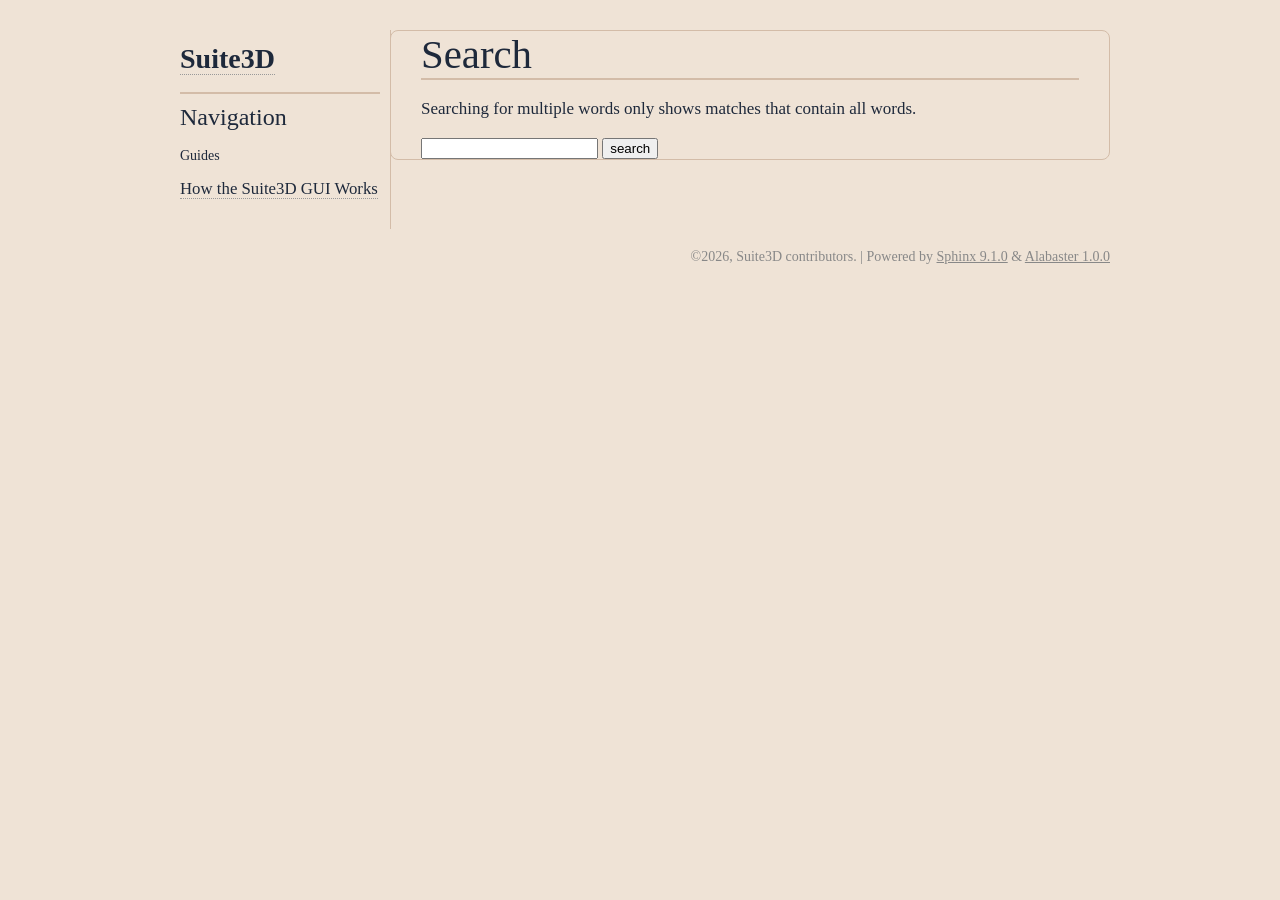
<file: docs/_build/html/search.html>
<!DOCTYPE html>

<html lang="en" data-content_root="./">
  <head>
    <meta charset="utf-8" />
    <meta name="viewport" content="width=device-width, initial-scale=1.0" />
    <title>Search &#8212; Suite3D documentation</title>
    <link rel="stylesheet" type="text/css" href="_static/pygments.css?v=5ecbeea2" />
    <link rel="stylesheet" type="text/css" href="_static/basic.css?v=b08954a9" />
    <link rel="stylesheet" type="text/css" href="_static/alabaster.css?v=27fed22d" />
    <link rel="stylesheet" type="text/css" href="_static/custom.css?v=f5056de7" />
    
    <script src="_static/documentation_options.js?v=5929fcd5"></script>
    <script src="_static/doctools.js?v=fd6eb6e6"></script>
    <script src="_static/sphinx_highlight.js?v=6ffebe34"></script>
    <script src="_static/searchtools.js"></script>
    <script src="_static/language_data.js"></script>
    <link rel="index" title="Index" href="genindex.html" />
    <link rel="search" title="Search" href="#" />
    <script src="searchindex.js" defer="defer"></script>
    <meta name="robots" content="noindex" />
    
   
  <link rel="stylesheet" href="_static/custom.css" type="text/css" />
  

  
  


  </head><body>
  

    <div class="document">
      <div class="documentwrapper">
        <div class="bodywrapper">
          

          <div class="body" role="main">
            
  <h1 id="search-documentation">Search</h1>
  
  <noscript>
  <div class="admonition warning">
  <p>
    Please activate JavaScript to enable the search
    functionality.
  </p>
  </div>
  </noscript>
  
  
  <p>
    Searching for multiple words only shows matches that contain
    all words.
  </p>
  
  
  <form action="" method="get">
    <input type="text" name="q" aria-labelledby="search-documentation" value="" autocomplete="off" autocorrect="off" autocapitalize="off" spellcheck="false"/>
    <input type="submit" value="search" />
    <span id="search-progress" style="padding-left: 10px"></span>
  </form>
  
  
  <div id="search-results"></div>
  

          </div>
          
        </div>
      </div>
      <div class="sphinxsidebar" role="navigation" aria-label="Main">
        <div class="sphinxsidebarwrapper">
<h1 class="logo"><a href="index.html">Suite3D</a></h1>








<h3>Navigation</h3>
<p class="caption" role="heading"><span class="caption-text">Guides</span></p>
<ul>
<li class="toctree-l1"><a class="reference internal" href="gui.html">How the Suite3D GUI Works</a></li>
</ul>

<div class="relations">
<h3>Related Topics</h3>
<ul>
  <li><a href="index.html">Documentation overview</a><ul>
  </ul></li>
</ul>
</div>








        </div>
      </div>
      <div class="clearer"></div>
    </div>
    <div class="footer">
      &#169;2026, Suite3D contributors.
      
      |
      Powered by <a href="https://www.sphinx-doc.org/">Sphinx 9.1.0</a>
      &amp; <a href="https://alabaster.readthedocs.io">Alabaster 1.0.0</a>
      
    </div>

    

    
  </body>
</html>
</file>
<file: docs/_build/html/_static/pygments.css>
pre { line-height: 125%; }
td.linenos .normal { color: inherit; background-color: transparent; padding-left: 5px; padding-right: 5px; }
span.linenos { color: inherit; background-color: transparent; padding-left: 5px; padding-right: 5px; }
td.linenos .special { color: #000000; background-color: #ffffc0; padding-left: 5px; padding-right: 5px; }
span.linenos.special { color: #000000; background-color: #ffffc0; padding-left: 5px; padding-right: 5px; }
.highlight .hll { background-color: #ffffcc }
.highlight { background: #f8f8f8; }
.highlight .c { color: #8F5902; font-style: italic } /* Comment */
.highlight .err { color: #A40000; border: 1px solid #EF2929 } /* Error */
.highlight .g { color: #000 } /* Generic */
.highlight .k { color: #004461; font-weight: bold } /* Keyword */
.highlight .l { color: #000 } /* Literal */
.highlight .n { color: #000 } /* Name */
.highlight .o { color: #582800 } /* Operator */
.highlight .x { color: #000 } /* Other */
.highlight .p { color: #000; font-weight: bold } /* Punctuation */
.highlight .ch { color: #8F5902; font-style: italic } /* Comment.Hashbang */
.highlight .cm { color: #8F5902; font-style: italic } /* Comment.Multiline */
.highlight .cp { color: #8F5902 } /* Comment.Preproc */
.highlight .cpf { color: #8F5902; font-style: italic } /* Comment.PreprocFile */
.highlight .c1 { color: #8F5902; font-style: italic } /* Comment.Single */
.highlight .cs { color: #8F5902; font-style: italic } /* Comment.Special */
.highlight .gd { color: #A40000 } /* Generic.Deleted */
.highlight .ge { color: #000; font-style: italic } /* Generic.Emph */
.highlight .ges { color: #000 } /* Generic.EmphStrong */
.highlight .gr { color: #EF2929 } /* Generic.Error */
.highlight .gh { color: #000080; font-weight: bold } /* Generic.Heading */
.highlight .gi { color: #00A000 } /* Generic.Inserted */
.highlight .go { color: #888 } /* Generic.Output */
.highlight .gp { color: #745334 } /* Generic.Prompt */
.highlight .gs { color: #000; font-weight: bold } /* Generic.Strong */
.highlight .gu { color: #800080; font-weight: bold } /* Generic.Subheading */
.highlight .gt { color: #A40000; font-weight: bold } /* Generic.Traceback */
.highlight .kc { color: #004461; font-weight: bold } /* Keyword.Constant */
.highlight .kd { color: #004461; font-weight: bold } /* Keyword.Declaration */
.highlight .kn { color: #004461; font-weight: bold } /* Keyword.Namespace */
.highlight .kp { color: #004461; font-weight: bold } /* Keyword.Pseudo */
.highlight .kr { color: #004461; font-weight: bold } /* Keyword.Reserved */
.highlight .kt { color: #004461; font-weight: bold } /* Keyword.Type */
.highlight .ld { color: #000 } /* Literal.Date */
.highlight .m { color: #900 } /* Literal.Number */
.highlight .s { color: #4E9A06 } /* Literal.String */
.highlight .na { color: #C4A000 } /* Name.Attribute */
.highlight .nb { color: #004461 } /* Name.Builtin */
.highlight .nc { color: #000 } /* Name.Class */
.highlight .no { color: #000 } /* Name.Constant */
.highlight .nd { color: #888 } /* Name.Decorator */
.highlight .ni { color: #CE5C00 } /* Name.Entity */
.highlight .ne { color: #C00; font-weight: bold } /* Name.Exception */
.highlight .nf { color: #000 } /* Name.Function */
.highlight .nl { color: #F57900 } /* Name.Label */
.highlight .nn { color: #000 } /* Name.Namespace */
.highlight .nx { color: #000 } /* Name.Other */
.highlight .py { color: #000 } /* Name.Property */
.highlight .nt { color: #004461; font-weight: bold } /* Name.Tag */
.highlight .nv { color: #000 } /* Name.Variable */
.highlight .ow { color: #004461; font-weight: bold } /* Operator.Word */
.highlight .pm { color: #000; font-weight: bold } /* Punctuation.Marker */
.highlight .w { color: #F8F8F8 } /* Text.Whitespace */
.highlight .mb { color: #900 } /* Literal.Number.Bin */
.highlight .mf { color: #900 } /* Literal.Number.Float */
.highlight .mh { color: #900 } /* Literal.Number.Hex */
.highlight .mi { color: #900 } /* Literal.Number.Integer */
.highlight .mo { color: #900 } /* Literal.Number.Oct */
.highlight .sa { color: #4E9A06 } /* Literal.String.Affix */
.highlight .sb { color: #4E9A06 } /* Literal.String.Backtick */
.highlight .sc { color: #4E9A06 } /* Literal.String.Char */
.highlight .dl { color: #4E9A06 } /* Literal.String.Delimiter */
.highlight .sd { color: #8F5902; font-style: italic } /* Literal.String.Doc */
.highlight .s2 { color: #4E9A06 } /* Literal.String.Double */
.highlight .se { color: #4E9A06 } /* Literal.String.Escape */
.highlight .sh { color: #4E9A06 } /* Literal.String.Heredoc */
.highlight .si { color: #4E9A06 } /* Literal.String.Interpol */
.highlight .sx { color: #4E9A06 } /* Literal.String.Other */
.highlight .sr { color: #4E9A06 } /* Literal.String.Regex */
.highlight .s1 { color: #4E9A06 } /* Literal.String.Single */
.highlight .ss { color: #4E9A06 } /* Literal.String.Symbol */
.highlight .bp { color: #3465A4 } /* Name.Builtin.Pseudo */
.highlight .fm { color: #000 } /* Name.Function.Magic */
.highlight .vc { color: #000 } /* Name.Variable.Class */
.highlight .vg { color: #000 } /* Name.Variable.Global */
.highlight .vi { color: #000 } /* Name.Variable.Instance */
.highlight .vm { color: #000 } /* Name.Variable.Magic */
.highlight .il { color: #900 } /* Literal.Number.Integer.Long */
</file>
<file: docs/_build/html/_static/basic.css>
/*
 * Sphinx stylesheet -- basic theme.
 */

/* -- main layout ----------------------------------------------------------- */

div.clearer {
    clear: both;
}

div.section::after {
    display: block;
    content: '';
    clear: left;
}

/* -- relbar ---------------------------------------------------------------- */

div.related {
    width: 100%;
    font-size: 90%;
}

div.related h3 {
    display: none;
}

div.related ul {
    margin: 0;
    padding: 0 0 0 10px;
    list-style: none;
}

div.related li {
    display: inline;
}

div.related li.right {
    float: right;
    margin-right: 5px;
}

/* -- sidebar --------------------------------------------------------------- */

div.sphinxsidebarwrapper {
    padding: 10px 5px 0 10px;
}

div.sphinxsidebar {
    float: left;
    width: 230px;
    margin-left: -100%;
    font-size: 90%;
    word-wrap: break-word;
    overflow-wrap : break-word;
}

div.sphinxsidebar ul {
    list-style: none;
}

div.sphinxsidebar ul ul,
div.sphinxsidebar ul.want-points {
    margin-left: 20px;
    list-style: square;
}

div.sphinxsidebar ul ul {
    margin-top: 0;
    margin-bottom: 0;
}

div.sphinxsidebar form {
    margin-top: 10px;
}

div.sphinxsidebar input {
    border: 1px solid #98dbcc;
    font-family: sans-serif;
    font-size: 1em;
}

div.sphinxsidebar #searchbox form.search {
    overflow: hidden;
}

div.sphinxsidebar #searchbox input[type="text"] {
    float: left;
    width: 80%;
    padding: 0.25em;
    box-sizing: border-box;
}

div.sphinxsidebar #searchbox input[type="submit"] {
    float: left;
    width: 20%;
    border-left: none;
    padding: 0.25em;
    box-sizing: border-box;
}


img {
    border: 0;
    max-width: 100%;
}

/* -- search page ----------------------------------------------------------- */

ul.search {
    margin-top: 10px;
}

ul.search li {
    padding: 5px 0;
}

ul.search li a {
    font-weight: bold;
}

ul.search li p.context {
    color: #888;
    margin: 2px 0 0 30px;
    text-align: left;
}

ul.keywordmatches li.goodmatch a {
    font-weight: bold;
}

/* -- index page ------------------------------------------------------------ */

table.contentstable {
    width: 90%;
    margin-left: auto;
    margin-right: auto;
}

table.contentstable p.biglink {
    line-height: 150%;
}

a.biglink {
    font-size: 1.3em;
}

span.linkdescr {
    font-style: italic;
    padding-top: 5px;
    font-size: 90%;
}

/* -- general index --------------------------------------------------------- */

table.indextable {
    width: 100%;
}

table.indextable td {
    text-align: left;
    vertical-align: top;
}

table.indextable ul {
    margin-top: 0;
    margin-bottom: 0;
    list-style-type: none;
}

table.indextable > tbody > tr > td > ul {
    padding-left: 0em;
}

table.indextable tr.pcap {
    height: 10px;
}

table.indextable tr.cap {
    margin-top: 10px;
    background-color: #f2f2f2;
}

img.toggler {
    margin-right: 3px;
    margin-top: 3px;
    cursor: pointer;
}

div.modindex-jumpbox {
    border-top: 1px solid #ddd;
    border-bottom: 1px solid #ddd;
    margin: 1em 0 1em 0;
    padding: 0.4em;
}

div.genindex-jumpbox {
    border-top: 1px solid #ddd;
    border-bottom: 1px solid #ddd;
    margin: 1em 0 1em 0;
    padding: 0.4em;
}

/* -- domain module index --------------------------------------------------- */

table.modindextable td {
    padding: 2px;
    border-collapse: collapse;
}

/* -- general body styles --------------------------------------------------- */

div.body {
    min-width: inherit;
    max-width: 800px;
}

div.body p, div.body dd, div.body li, div.body blockquote {
    -moz-hyphens: auto;
    -ms-hyphens: auto;
    -webkit-hyphens: auto;
    hyphens: auto;
}

a.headerlink {
    visibility: hidden;
}

a:visited {
    color: #551A8B;
}

h1:hover > a.headerlink,
h2:hover > a.headerlink,
h3:hover > a.headerlink,
h4:hover > a.headerlink,
h5:hover > a.headerlink,
h6:hover > a.headerlink,
dt:hover > a.headerlink,
caption:hover > a.headerlink,
p.caption:hover > a.headerlink,
div.code-block-caption:hover > a.headerlink {
    visibility: visible;
}

div.body p.caption {
    text-align: inherit;
}

div.body td {
    text-align: left;
}

.first {
    margin-top: 0 !important;
}

p.rubric {
    margin-top: 30px;
    font-weight: bold;
}

img.align-left, figure.align-left, .figure.align-left, object.align-left {
    clear: left;
    float: left;
    margin-right: 1em;
}

img.align-right, figure.align-right, .figure.align-right, object.align-right {
    clear: right;
    float: right;
    margin-left: 1em;
}

img.align-center, figure.align-center, .figure.align-center, object.align-center {
  display: block;
  margin-left: auto;
  margin-right: auto;
}

img.align-default, figure.align-default, .figure.align-default {
  display: block;
  margin-left: auto;
  margin-right: auto;
}

.align-left {
    text-align: left;
}

.align-center {
    text-align: center;
}

.align-default {
    text-align: center;
}

.align-right {
    text-align: right;
}

/* -- sidebars -------------------------------------------------------------- */

div.sidebar,
aside.sidebar {
    margin: 0 0 0.5em 1em;
    border: 1px solid #ddb;
    padding: 7px;
    background-color: #ffe;
    width: 40%;
    float: right;
    clear: right;
    overflow-x: auto;
}

p.sidebar-title {
    font-weight: bold;
}

nav.contents,
aside.topic,
div.admonition, div.topic, blockquote {
    clear: left;
}

/* -- topics ---------------------------------------------------------------- */

nav.contents,
aside.topic,
div.topic {
    border: 1px solid #ccc;
    padding: 7px;
    margin: 10px 0 10px 0;
}

p.topic-title {
    font-size: 1.1em;
    font-weight: bold;
    margin-top: 10px;
}

/* -- admonitions ----------------------------------------------------------- */

div.admonition {
    margin-top: 10px;
    margin-bottom: 10px;
    padding: 7px;
}

div.admonition dt {
    font-weight: bold;
}

p.admonition-title {
    margin: 0px 10px 5px 0px;
    font-weight: bold;
}

div.body p.centered {
    text-align: center;
    margin-top: 25px;
}

/* -- content of sidebars/topics/admonitions -------------------------------- */

div.sidebar > :last-child,
aside.sidebar > :last-child,
nav.contents > :last-child,
aside.topic > :last-child,
div.topic > :last-child,
div.admonition > :last-child {
    margin-bottom: 0;
}

div.sidebar::after,
aside.sidebar::after,
nav.contents::after,
aside.topic::after,
div.topic::after,
div.admonition::after,
blockquote::after {
    display: block;
    content: '';
    clear: both;
}

/* -- tables ---------------------------------------------------------------- */

table.docutils {
    margin-top: 10px;
    margin-bottom: 10px;
    border: 0;
    border-collapse: collapse;
}

table.align-center {
    margin-left: auto;
    margin-right: auto;
}

table.align-default {
    margin-left: auto;
    margin-right: auto;
}

table caption span.caption-number {
    font-style: italic;
}

table caption span.caption-text {
}

table.docutils td, table.docutils th {
    padding: 1px 8px 1px 5px;
    border-top: 0;
    border-left: 0;
    border-right: 0;
    border-bottom: 1px solid #aaa;
}

th {
    text-align: left;
    padding-right: 5px;
}

table.citation {
    border-left: solid 1px gray;
    margin-left: 1px;
}

table.citation td {
    border-bottom: none;
}

th > :first-child,
td > :first-child {
    margin-top: 0px;
}

th > :last-child,
td > :last-child {
    margin-bottom: 0px;
}

/* -- figures --------------------------------------------------------------- */

div.figure, figure {
    margin: 0.5em;
    padding: 0.5em;
}

div.figure p.caption, figcaption {
    padding: 0.3em;
}

div.figure p.caption span.caption-number,
figcaption span.caption-number {
    font-style: italic;
}

div.figure p.caption span.caption-text,
figcaption span.caption-text {
}

/* -- field list styles ----------------------------------------------------- */

table.field-list td, table.field-list th {
    border: 0 !important;
}

.field-list ul {
    margin: 0;
    padding-left: 1em;
}

.field-list p {
    margin: 0;
}

.field-name {
    -moz-hyphens: manual;
    -ms-hyphens: manual;
    -webkit-hyphens: manual;
    hyphens: manual;
}

/* -- hlist styles ---------------------------------------------------------- */

table.hlist {
    margin: 1em 0;
}

table.hlist td {
    vertical-align: top;
}

/* -- object description styles --------------------------------------------- */

.sig {
	font-family: 'Consolas', 'Menlo', 'DejaVu Sans Mono', 'Bitstream Vera Sans Mono', monospace;
}

.sig-name, code.descname {
    background-color: transparent;
    font-weight: bold;
}

.sig-name {
	font-size: 1.1em;
}

code.descname {
    font-size: 1.2em;
}

.sig-prename, code.descclassname {
    background-color: transparent;
}

.optional {
    font-size: 1.3em;
}

.sig-paren {
    font-size: larger;
}

.sig-param.n {
	font-style: italic;
}

/* C++ specific styling */

.sig-inline.c-texpr,
.sig-inline.cpp-texpr {
	font-family: unset;
}

.sig.c   .k, .sig.c   .kt,
.sig.cpp .k, .sig.cpp .kt {
	color: #0033B3;
}

.sig.c   .m,
.sig.cpp .m {
	color: #1750EB;
}

.sig.c   .s, .sig.c   .sc,
.sig.cpp .s, .sig.cpp .sc {
	color: #067D17;
}


/* -- other body styles ----------------------------------------------------- */

ol.arabic {
    list-style: decimal;
}

ol.loweralpha {
    list-style: lower-alpha;
}

ol.upperalpha {
    list-style: upper-alpha;
}

ol.lowerroman {
    list-style: lower-roman;
}

ol.upperroman {
    list-style: upper-roman;
}

:not(li) > ol > li:first-child > :first-child,
:not(li) > ul > li:first-child > :first-child {
    margin-top: 0px;
}

:not(li) > ol > li:last-child > :last-child,
:not(li) > ul > li:last-child > :last-child {
    margin-bottom: 0px;
}

ol.simple ol p,
ol.simple ul p,
ul.simple ol p,
ul.simple ul p {
    margin-top: 0;
}

ol.simple > li:not(:first-child) > p,
ul.simple > li:not(:first-child) > p {
    margin-top: 0;
}

ol.simple p,
ul.simple p {
    margin-bottom: 0;
}

aside.footnote > span,
div.citation > span {
    float: left;
}
aside.footnote > span:last-of-type,
div.citation > span:last-of-type {
  padding-right: 0.5em;
}
aside.footnote > p {
  margin-left: 2em;
}
div.citation > p {
  margin-left: 4em;
}
aside.footnote > p:last-of-type,
div.citation > p:last-of-type {
    margin-bottom: 0em;
}
aside.footnote > p:last-of-type:after,
div.citation > p:last-of-type:after {
    content: "";
    clear: both;
}

dl.field-list {
    display: grid;
    grid-template-columns: fit-content(30%) auto;
}

dl.field-list > dt {
    font-weight: bold;
    word-break: break-word;
    padding-left: 0.5em;
    padding-right: 5px;
}

dl.field-list > dd {
    padding-left: 0.5em;
    margin-top: 0em;
    margin-left: 0em;
    margin-bottom: 0em;
}

dl {
    margin-bottom: 15px;
}

dd > :first-child {
    margin-top: 0px;
}

dd ul, dd table {
    margin-bottom: 10px;
}

dd {
    margin-top: 3px;
    margin-bottom: 10px;
    margin-left: 30px;
}

.sig dd {
    margin-top: 0px;
    margin-bottom: 0px;
}

.sig dl {
    margin-top: 0px;
    margin-bottom: 0px;
}

dl > dd:last-child,
dl > dd:last-child > :last-child {
    margin-bottom: 0;
}

dt:target, span.highlighted {
    background-color: #fbe54e;
}

rect.highlighted {
    fill: #fbe54e;
}

dl.glossary dt {
    font-weight: bold;
    font-size: 1.1em;
}

.versionmodified {
    font-style: italic;
}

.system-message {
    background-color: #fda;
    padding: 5px;
    border: 3px solid red;
}

.footnote:target  {
    background-color: #ffa;
}

.line-block {
    display: block;
    margin-top: 1em;
    margin-bottom: 1em;
}

.line-block .line-block {
    margin-top: 0;
    margin-bottom: 0;
    margin-left: 1.5em;
}

.guilabel, .menuselection {
    font-family: sans-serif;
}

.accelerator {
    text-decoration: underline;
}

.classifier {
    font-style: oblique;
}

.classifier:before {
    font-style: normal;
    margin: 0 0.5em;
    content: ":";
    display: inline-block;
}

abbr, acronym {
    border-bottom: dotted 1px;
    cursor: help;
}

/* -- code displays --------------------------------------------------------- */

pre {
    overflow: auto;
    overflow-y: hidden;  /* fixes display issues on Chrome browsers */
}

pre, div[class*="highlight-"] {
    clear: both;
}

span.pre {
    -moz-hyphens: none;
    -ms-hyphens: none;
    -webkit-hyphens: none;
    hyphens: none;
    white-space: nowrap;
}

div[class*="highlight-"] {
    margin: 1em 0;
}

td.linenos pre {
    border: 0;
    background-color: transparent;
    color: #aaa;
}

table.highlighttable {
    display: block;
}

table.highlighttable tbody {
    display: block;
}

table.highlighttable tr {
    display: flex;
}

table.highlighttable td {
    margin: 0;
    padding: 0;
}

table.highlighttable td.linenos {
    padding-right: 0.5em;
}

table.highlighttable td.code {
    flex: 1;
    overflow: hidden;
}

.highlight .hll {
    display: block;
}

div.highlight pre,
table.highlighttable pre {
    margin: 0;
}

div.code-block-caption + div {
    margin-top: 0;
}

div.code-block-caption {
    margin-top: 1em;
    padding: 2px 5px;
    font-size: small;
}

div.code-block-caption code {
    background-color: transparent;
}

table.highlighttable td.linenos,
span.linenos,
div.highlight span.gp {  /* gp: Generic.Prompt */
  user-select: none;
  -webkit-user-select: text; /* Safari fallback only */
  -webkit-user-select: none; /* Chrome/Safari */
  -moz-user-select: none; /* Firefox */
  -ms-user-select: none; /* IE10+ */
}

div.code-block-caption span.caption-number {
    padding: 0.1em 0.3em;
    font-style: italic;
}

div.code-block-caption span.caption-text {
}

div.literal-block-wrapper {
    margin: 1em 0;
}

code.xref, a code {
    background-color: transparent;
    font-weight: bold;
}

h1 code, h2 code, h3 code, h4 code, h5 code, h6 code {
    background-color: transparent;
}

.viewcode-link {
    float: right;
}

.viewcode-back {
    float: right;
    font-family: sans-serif;
}

div.viewcode-block:target {
    margin: -1px -10px;
    padding: 0 10px;
}

/* -- math display ---------------------------------------------------------- */

img.math {
    vertical-align: middle;
}

div.body div.math p {
    text-align: center;
}

span.eqno {
    float: right;
}

span.eqno a.headerlink {
    position: absolute;
    z-index: 1;
}

div.math:hover a.headerlink {
    visibility: visible;
}

/* -- printout stylesheet --------------------------------------------------- */

@media print {
    div.document,
    div.documentwrapper,
    div.bodywrapper {
        margin: 0 !important;
        width: 100%;
    }

    div.sphinxsidebar,
    div.related,
    div.footer,
    #top-link {
        display: none;
    }
}
</file>
<file: docs/_build/html/_static/alabaster.css>
/* -- page layout ----------------------------------------------------------- */

body {
    font-family: Georgia, serif;
    font-size: 17px;
    background-color: #fff;
    color: #000;
    margin: 0;
    padding: 0;
}


div.document {
    width: 940px;
    margin: 30px auto 0 auto;
}

div.documentwrapper {
    float: left;
    width: 100%;
}

div.bodywrapper {
    margin: 0 0 0 220px;
}

div.sphinxsidebar {
    width: 220px;
    font-size: 14px;
    line-height: 1.5;
}

hr {
    border: 1px solid #B1B4B6;
}

div.body {
    background-color: #fff;
    color: #3E4349;
    padding: 0 30px 0 30px;
}

div.body > .section {
    text-align: left;
}

div.footer {
    width: 940px;
    margin: 20px auto 30px auto;
    font-size: 14px;
    color: #888;
    text-align: right;
}

div.footer a {
    color: #888;
}

p.caption {
    font-family: inherit;
    font-size: inherit;
}


div.relations {
    display: none;
}


div.sphinxsidebar {
    max-height: 100%;
    overflow-y: auto;
}

div.sphinxsidebar a {
    color: #444;
    text-decoration: none;
    border-bottom: 1px dotted #999;
}

div.sphinxsidebar a:hover {
    border-bottom: 1px solid #999;
}

div.sphinxsidebarwrapper {
    padding: 18px 10px;
}

div.sphinxsidebarwrapper p.logo {
    padding: 0;
    margin: -10px 0 0 0px;
    text-align: center;
}

div.sphinxsidebarwrapper h1.logo {
    margin-top: -10px;
    text-align: center;
    margin-bottom: 5px;
    text-align: left;
}

div.sphinxsidebarwrapper h1.logo-name {
    margin-top: 0px;
}

div.sphinxsidebarwrapper p.blurb {
    margin-top: 0;
    font-style: normal;
}

div.sphinxsidebar h3,
div.sphinxsidebar h4 {
    font-family: Georgia, serif;
    color: #444;
    font-size: 24px;
    font-weight: normal;
    margin: 0 0 5px 0;
    padding: 0;
}

div.sphinxsidebar h4 {
    font-size: 20px;
}

div.sphinxsidebar h3 a {
    color: #444;
}

div.sphinxsidebar p.logo a,
div.sphinxsidebar h3 a,
div.sphinxsidebar p.logo a:hover,
div.sphinxsidebar h3 a:hover {
    border: none;
}

div.sphinxsidebar p {
    color: #555;
    margin: 10px 0;
}

div.sphinxsidebar ul {
    margin: 10px 0;
    padding: 0;
    color: #000;
}

div.sphinxsidebar ul li.toctree-l1 > a {
    font-size: 120%;
}

div.sphinxsidebar ul li.toctree-l2 > a {
    font-size: 110%;
}

div.sphinxsidebar input {
    border: 1px solid #CCC;
    font-family: Georgia, serif;
    font-size: 1em;
}

div.sphinxsidebar #searchbox {
    margin: 1em 0;
}

div.sphinxsidebar .search > div {
    display: table-cell;
}

div.sphinxsidebar hr {
    border: none;
    height: 1px;
    color: #AAA;
    background: #AAA;

    text-align: left;
    margin-left: 0;
    width: 50%;
}

div.sphinxsidebar .badge {
    border-bottom: none;
}

div.sphinxsidebar .badge:hover {
    border-bottom: none;
}

/* To address an issue with donation coming after search */
div.sphinxsidebar h3.donation {
    margin-top: 10px;
}

/* -- body styles ----------------------------------------------------------- */

a {
    color: #004B6B;
    text-decoration: underline;
}

a:hover {
    color: #6D4100;
    text-decoration: underline;
}

div.body h1,
div.body h2,
div.body h3,
div.body h4,
div.body h5,
div.body h6 {
    font-family: Georgia, serif;
    font-weight: normal;
    margin: 30px 0px 10px 0px;
    padding: 0;
}

div.body h1 { margin-top: 0; padding-top: 0; font-size: 240%; }
div.body h2 { font-size: 180%; }
div.body h3 { font-size: 150%; }
div.body h4 { font-size: 130%; }
div.body h5 { font-size: 100%; }
div.body h6 { font-size: 100%; }

a.headerlink {
    color: #DDD;
    padding: 0 4px;
    text-decoration: none;
}

a.headerlink:hover {
    color: #444;
    background: #EAEAEA;
}

div.body p, div.body dd, div.body li {
    line-height: 1.4em;
}

div.admonition {
    margin: 20px 0px;
    padding: 10px 30px;
    background-color: #EEE;
    border: 1px solid #CCC;
}

div.admonition tt.xref, div.admonition code.xref, div.admonition a tt {
    background-color: #FBFBFB;
    border-bottom: 1px solid #fafafa;
}

div.admonition p.admonition-title {
    font-family: Georgia, serif;
    font-weight: normal;
    font-size: 24px;
    margin: 0 0 10px 0;
    padding: 0;
    line-height: 1;
}

div.admonition p.last {
    margin-bottom: 0;
}

dt:target, .highlight {
    background: #FAF3E8;
}

div.warning {
    background-color: #FCC;
    border: 1px solid #FAA;
}

div.danger {
    background-color: #FCC;
    border: 1px solid #FAA;
    -moz-box-shadow: 2px 2px 4px #D52C2C;
    -webkit-box-shadow: 2px 2px 4px #D52C2C;
    box-shadow: 2px 2px 4px #D52C2C;
}

div.error {
    background-color: #FCC;
    border: 1px solid #FAA;
    -moz-box-shadow: 2px 2px 4px #D52C2C;
    -webkit-box-shadow: 2px 2px 4px #D52C2C;
    box-shadow: 2px 2px 4px #D52C2C;
}

div.caution {
    background-color: #FCC;
    border: 1px solid #FAA;
}

div.attention {
    background-color: #FCC;
    border: 1px solid #FAA;
}

div.important {
    background-color: #EEE;
    border: 1px solid #CCC;
}

div.note {
    background-color: #EEE;
    border: 1px solid #CCC;
}

div.tip {
    background-color: #EEE;
    border: 1px solid #CCC;
}

div.hint {
    background-color: #EEE;
    border: 1px solid #CCC;
}

div.seealso {
    background-color: #EEE;
    border: 1px solid #CCC;
}

div.topic {
    background-color: #EEE;
}

p.admonition-title {
    display: inline;
}

p.admonition-title:after {
    content: ":";
}

pre, tt, code {
    font-family: 'Consolas', 'Menlo', 'DejaVu Sans Mono', 'Bitstream Vera Sans Mono', monospace;
    font-size: 0.9em;
}

.hll {
    background-color: #FFC;
    margin: 0 -12px;
    padding: 0 12px;
    display: block;
}

img.screenshot {
}

tt.descname, tt.descclassname, code.descname, code.descclassname {
    font-size: 0.95em;
}

tt.descname, code.descname {
    padding-right: 0.08em;
}

img.screenshot {
    -moz-box-shadow: 2px 2px 4px #EEE;
    -webkit-box-shadow: 2px 2px 4px #EEE;
    box-shadow: 2px 2px 4px #EEE;
}

table.docutils {
    border: 1px solid #888;
    -moz-box-shadow: 2px 2px 4px #EEE;
    -webkit-box-shadow: 2px 2px 4px #EEE;
    box-shadow: 2px 2px 4px #EEE;
}

table.docutils td, table.docutils th {
    border: 1px solid #888;
    padding: 0.25em 0.7em;
}

table.field-list, table.footnote {
    border: none;
    -moz-box-shadow: none;
    -webkit-box-shadow: none;
    box-shadow: none;
}

table.footnote {
    margin: 15px 0;
    width: 100%;
    border: 1px solid #EEE;
    background: #FDFDFD;
    font-size: 0.9em;
}

table.footnote + table.footnote {
    margin-top: -15px;
    border-top: none;
}

table.field-list th {
    padding: 0 0.8em 0 0;
}

table.field-list td {
    padding: 0;
}

table.field-list p {
    margin-bottom: 0.8em;
}

/* Cloned from
 * https://github.com/sphinx-doc/sphinx/commit/ef60dbfce09286b20b7385333d63a60321784e68
 */
.field-name {
    -moz-hyphens: manual;
    -ms-hyphens: manual;
    -webkit-hyphens: manual;
    hyphens: manual;
}

table.footnote td.label {
    width: .1px;
    padding: 0.3em 0 0.3em 0.5em;
}

table.footnote td {
    padding: 0.3em 0.5em;
}

dl {
    margin-left: 0;
    margin-right: 0;
    margin-top: 0;
    padding: 0;
}

dl dd {
    margin-left: 30px;
}

blockquote {
    margin: 0 0 0 30px;
    padding: 0;
}

ul, ol {
    /* Matches the 30px from the narrow-screen "li > ul" selector below */
    margin: 10px 0 10px 30px;
    padding: 0;
}

pre {
    background: unset;
    padding: 7px 30px;
    margin: 15px 0px;
    line-height: 1.3em;
}

div.viewcode-block:target {
    background: #ffd;
}

dl pre, blockquote pre, li pre {
    margin-left: 0;
    padding-left: 30px;
}

tt, code {
    background-color: #ecf0f3;
    color: #222;
    /* padding: 1px 2px; */
}

tt.xref, code.xref, a tt {
    background-color: #FBFBFB;
    border-bottom: 1px solid #fff;
}

a.reference {
    text-decoration: none;
    border-bottom: 1px dotted #004B6B;
}

a.reference:hover {
    border-bottom: 1px solid #6D4100;
}

/* Don't put an underline on images */
a.image-reference, a.image-reference:hover {
    border-bottom: none;
}

a.footnote-reference {
    text-decoration: none;
    font-size: 0.7em;
    vertical-align: top;
    border-bottom: 1px dotted #004B6B;
}

a.footnote-reference:hover {
    border-bottom: 1px solid #6D4100;
}

a:hover tt, a:hover code {
    background: #EEE;
}

@media screen and (max-width: 940px) {

    body {
        margin: 0;
        padding: 20px 30px;
    }

    div.documentwrapper {
        float: none;
        background: #fff;
        margin-left: 0;
        margin-top: 0;
        margin-right: 0;
        margin-bottom: 0;
    }

    div.sphinxsidebar {
        display: block;
        float: none;
        width: unset;
        margin: 50px -30px -20px -30px;
        padding: 10px 20px;
        background: #333;
        color: #FFF;
    }

    div.sphinxsidebar h3, div.sphinxsidebar h4, div.sphinxsidebar p,
    div.sphinxsidebar h3 a {
        color: #fff;
    }

    div.sphinxsidebar a {
        color: #AAA;
    }

    div.sphinxsidebar p.logo {
        display: none;
    }

    div.document {
        width: 100%;
        margin: 0;
    }

    div.footer {
        display: none;
    }

    div.bodywrapper {
        margin: 0;
    }

    div.body {
        min-height: 0;
        min-width: auto; /* fixes width on small screens, breaks .hll */
        padding: 0;
    }
    
    .hll {
        /* "fixes" the breakage */
        width: max-content;
    }

    .rtd_doc_footer {
        display: none;
    }

    .document {
        width: auto;
    }

    .footer {
        width: auto;
    }

    .github {
        display: none;
    }

    ul {
        margin-left: 0;
    }

    li > ul {
       /* Matches the 30px from the "ul, ol" selector above */
        margin-left: 30px;
    }
}


/* misc. */

.revsys-inline {
    display: none!important;
}

/* Hide ugly table cell borders in ..bibliography:: directive output */
table.docutils.citation, table.docutils.citation td, table.docutils.citation th {
  border: none;
  /* Below needed in some edge cases; if not applied, bottom shadows appear */
  -moz-box-shadow: none;
  -webkit-box-shadow: none;
  box-shadow: none;
}


/* relbar */

.related {
    line-height: 30px;
    width: 100%;
    font-size: 0.9rem;
}

.related.top {
    border-bottom: 1px solid #EEE;
    margin-bottom: 20px;
}

.related.bottom {
    border-top: 1px solid #EEE;
}

.related ul {
    padding: 0;
    margin: 0;
    list-style: none;
}

.related li {
    display: inline;
}

nav#rellinks {
    float: right;
}

nav#rellinks li+li:before {
    content: "|";
}

nav#breadcrumbs li+li:before {
    content: "\00BB";
}

/* Hide certain items when printing */
@media print {
    div.related {
        display: none;
    }
}

img.github  {
    position: absolute;
    top: 0;
    border: 0;
    right: 0;
}
</file>
<file: docs/_build/html/_static/custom.css>
:root {
  --page-bg: #efe3d6;
  --panel-bg: #efe3d6;
  --text-main: #1e293b;
  --accent: #0f766e;
  --accent-strong: #115e59;
  --border: #d3bca8;
  --code-bg: #f5eadf;
}

body {
  background: var(--page-bg);
  color: var(--text-main);
}

div.body {
  background: var(--panel-bg);
  border: 1px solid var(--border);
  border-radius: 8px;
  box-sizing: border-box;
}

a {
  color: var(--accent);
}

a:hover {
  color: var(--accent-strong);
}

div.sphinxsidebar a,
div.sphinxsidebar h3,
div.sphinxsidebar h4,
div.sphinxsidebar p,
div.sphinxsidebar li {
  color: var(--text-main);
}

div.sphinxsidebar {
  background: var(--panel-bg);
  border-right: 1px solid var(--border);
}

h1,
h2,
h3,
h4,
h5,
h6 {
  color: var(--text-main);
}

h1 {
  border-bottom: 2px solid var(--border);
  padding-bottom: 12px;
  margin-bottom: 20px;
}

h2 {
  margin-top: 30px;
  padding-top: 8px;
}

p,
li {
  color: var(--text-main);
}

code,
div.highlight {
  background: var(--code-bg);
}

div.highlight,
pre {
  border: 1px solid var(--border);
  border-radius: 6px;
}

div.admonition,
blockquote {
  background: #f3e7db;
  border-left: 4px solid var(--accent);
}

table.docutils {
  border-color: var(--border);
}

table.docutils th {
  background: #e8d7c7;
}
</file>
